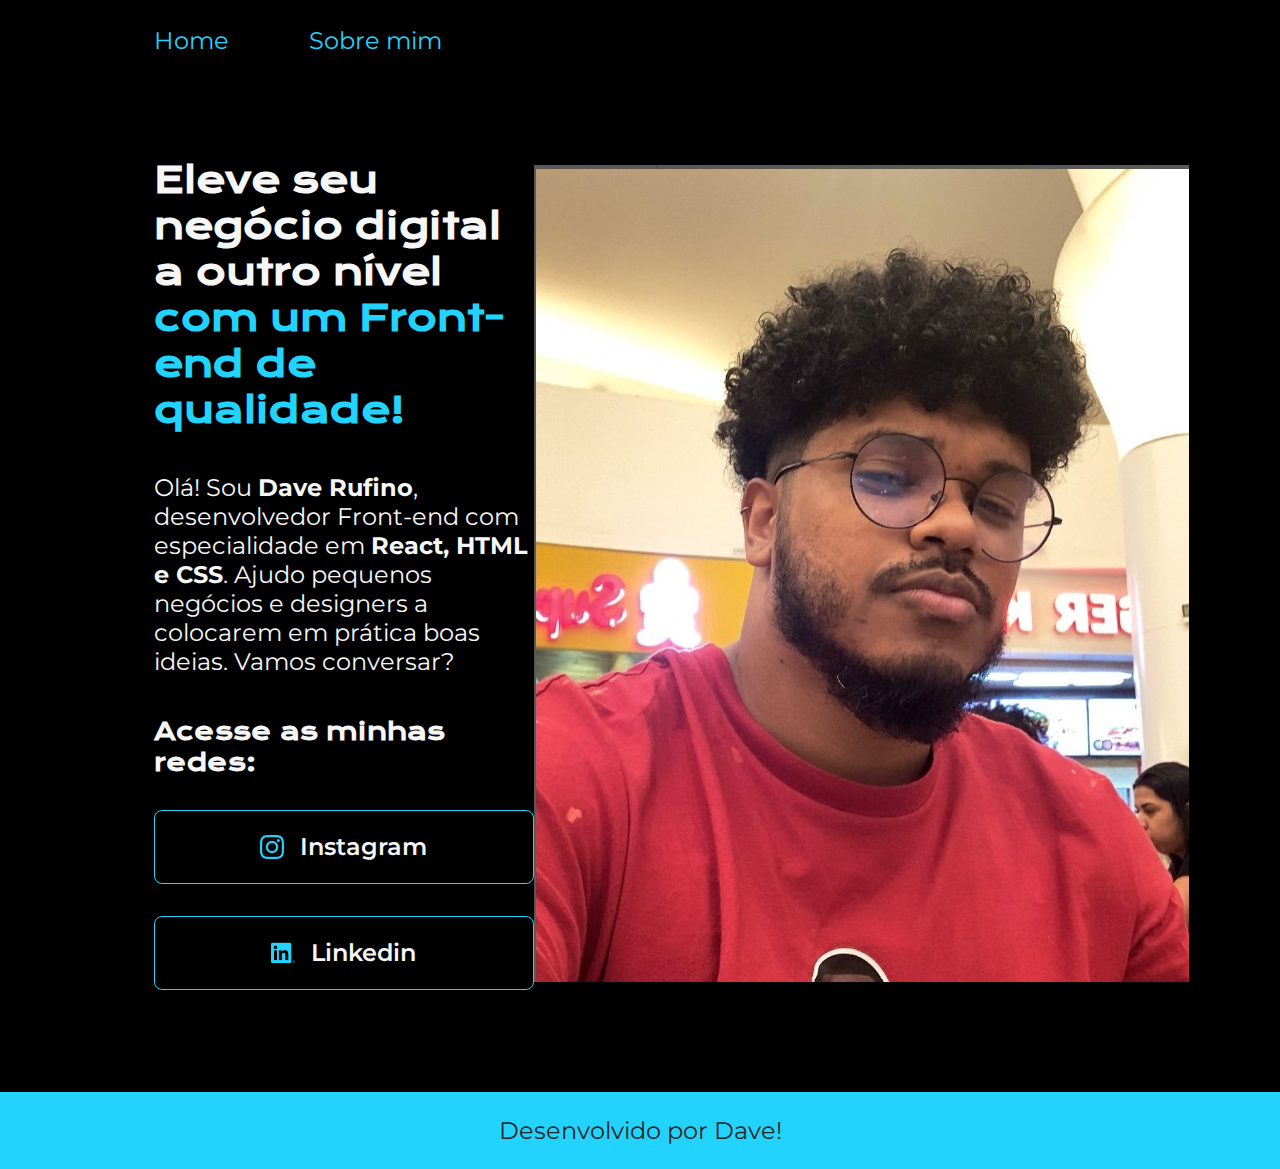
<file: index.html>
<!DOCTYPE html>
<html lang="pt-br">
<head>
    <meta charset="UTF-8">
    <meta name="viewport" content="width=device-width, initial-scale=1.0">
    <title>Portfólio</title>
    <link rel="stylesheet" href="./styles/styles.css">
</head>
<body>
    <header class="cabecalho">
        <nav class="cabecalho_menu">
            <a class="cabecalho_menu_link" href="index.html">Home</a>
            <a class="cabecalho_menu_link" href="aboutme.html">Sobre mim</a>
        </nav>
    </header>
    <main class="apresentacao_total">
        <section class="apresentacao_conteudo">
            <h1 class="apresentacao_conteudo_titulo">Eleve seu negócio digital a outro nível 
                <strong class="nome-destaque">com um Front-end de qualidade!</strong>
            </h1>
            <p class="apresentacao_conteudo_paragrafo">Olá! Sou <strong>Dave Rufino</strong>, desenvolvedor Front-end com especialidade em <strong>React, HTML e CSS</strong>. Ajudo pequenos negócios e designers a colocarem em prática boas ideias. Vamos conversar?</p>
            <div class="apresentacao_links">
                <h2 class="apresentacao_conteudo__links_subtitulo">Acesse as minhas redes:</h2>
                <a class="apresentacao_links_links" href="https://www.instagram.com/dave.rufino/">
                    <img src="./assets/instagram.png">
                    Instagram
                </a>
                <a class="apresentacao_links_links" href="https://www.linkedin.com/in/dave-rufino-0905b5128/">
                    <img src="./assets/linkedin.png">
                    Linkedin
                </a>
            </div>
        </section>
        <img src="./assets/Dave.jpg" alt="Dave sendo lindo">
    </main>
    <footer class="rodape">
        <p>Desenvolvido por Dave!</p>
    </footer>
</body> 
</html>
</file>
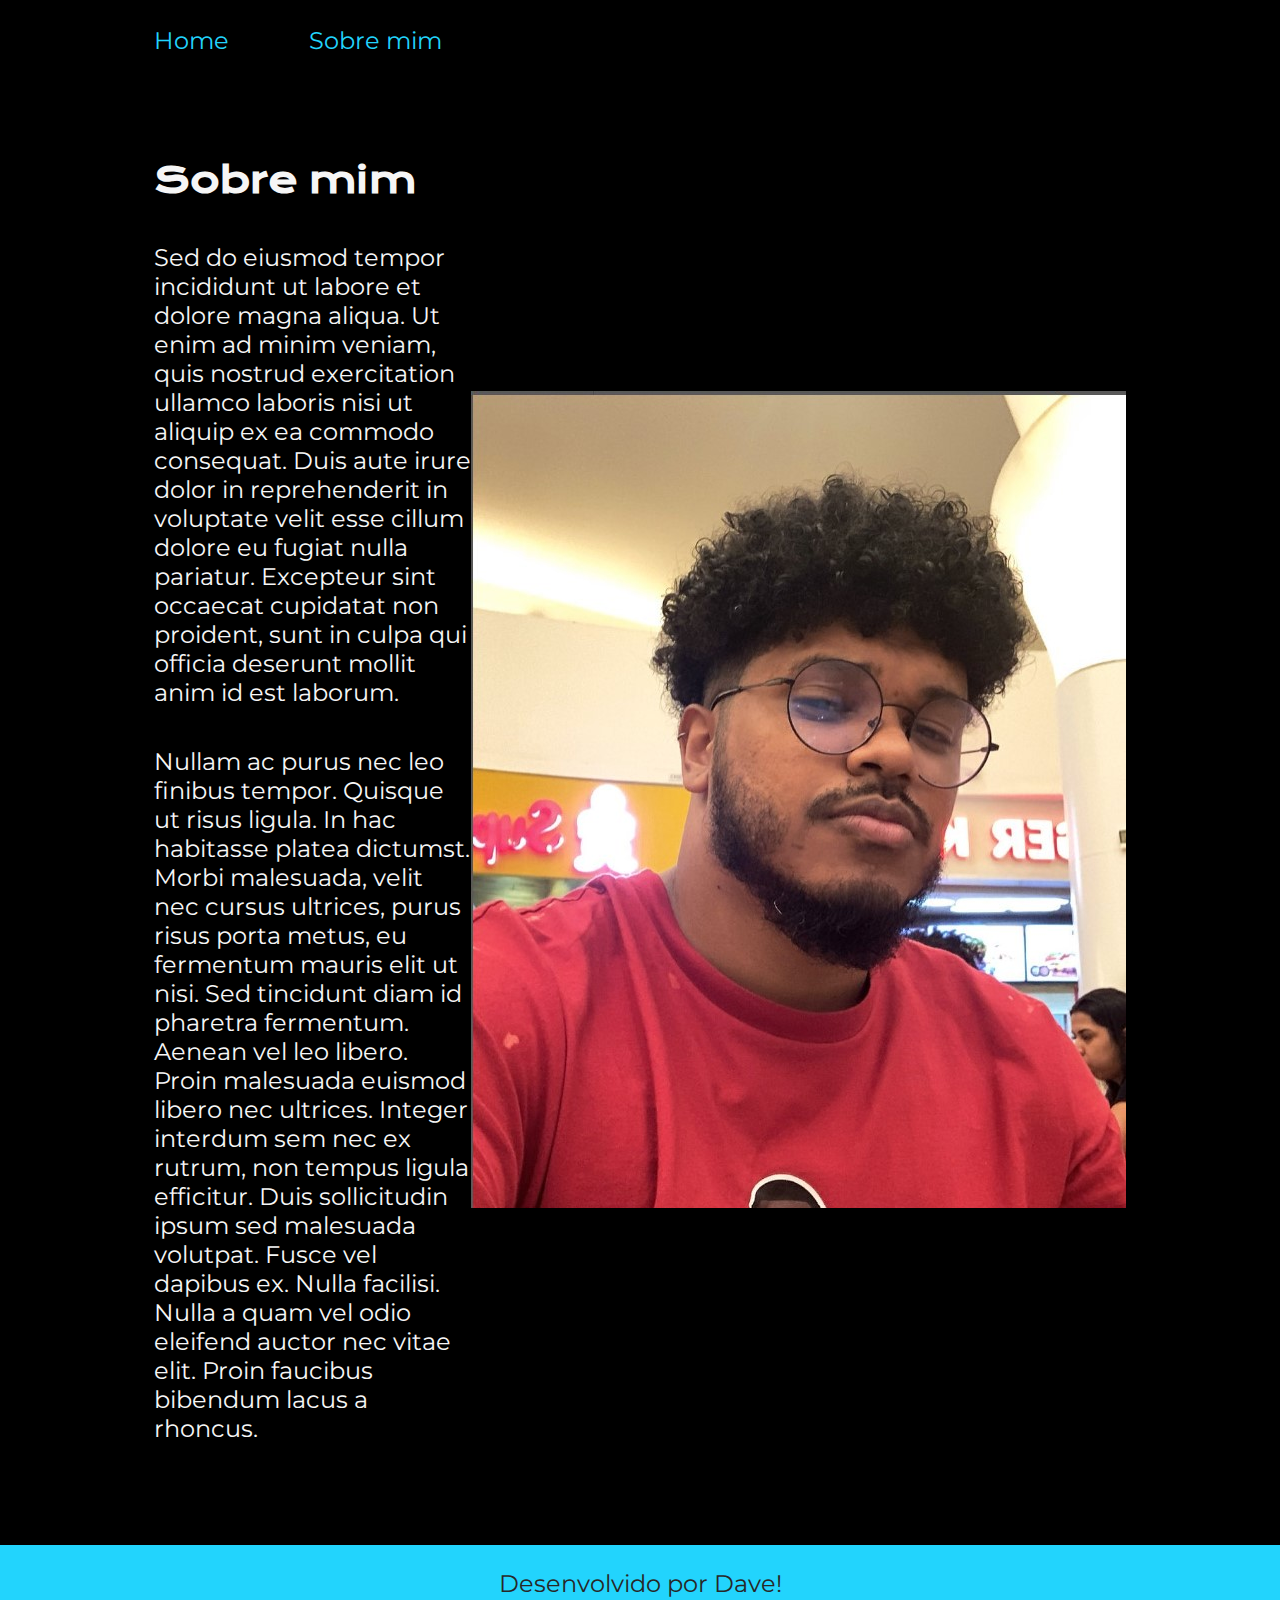
<file: aboutme.html>
<!DOCTYPE html>
<html lang="pt-br">
<head>
    <meta charset="UTF-8">
    <meta name="viewport" content="width=device-width, initial-scale=1.0">
    <link rel="stylesheet" href="./styles/styles.css">
    <title>Sobre mim</title>
</head>
<body>
    <header class="cabecalho">
        <nav class="cabecalho_menu">
            <a class="cabecalho_menu_link" href="index.html">Home</a>
            <a class="cabecalho_menu_link" href="aboutme.html">Sobre mim</a>
        </nav>
    </header>
    <main class="apresentacao_total">
        <section class="apresentacao_conteudo">
            <h1 class="apresentacao_conteudo_titulo">Sobre mim</h1>
            <p class="apresentacao_conteudo_paragrafo">
                Sed do eiusmod tempor incididunt ut labore et dolore magna aliqua. Ut enim ad minim veniam, quis nostrud exercitation ullamco laboris nisi ut aliquip ex ea commodo consequat. Duis aute irure dolor in reprehenderit in voluptate velit esse cillum dolore eu fugiat nulla pariatur. Excepteur sint occaecat cupidatat non proident, sunt in culpa qui officia deserunt mollit anim id est laborum.
            </p>
            <p class="apresentacao_conteudo_paragrafo">
                Nullam ac purus nec leo finibus tempor. Quisque ut risus ligula. In hac habitasse platea dictumst. Morbi malesuada, velit nec cursus ultrices, purus risus porta metus, eu fermentum mauris elit ut nisi. Sed tincidunt diam id pharetra fermentum. Aenean vel leo libero. Proin malesuada euismod libero nec ultrices. Integer interdum sem nec ex rutrum, non tempus ligula efficitur. Duis sollicitudin ipsum sed malesuada volutpat. Fusce vel dapibus ex. Nulla facilisi. Nulla a quam vel odio eleifend auctor nec vitae elit. Proin faucibus bibendum lacus a rhoncus.
            </p>
        </section>
        <img src="./assets/Dave.jpg" alt="Dave sendo lindo">
    </main>
    <footer class="rodape">
        <p>Desenvolvido por Dave!</p>
    </footer>
</body>
</html>
</file>
<file: styles/styles.css>
@import url('https://fonts.googleapis.com/css2?family=Krona+One&family=Montserrat:ital,wght@0,100..900;1,100..900&display=swap');



:root {
    --cor_principal: black;
    --cor_segundaria: #F6F6F6;
    --cor_terciaria: #22D4FD;
    --cor_hover: #272727;

    /* --cor_principal: #070F2B;
    --cor_segundaria: white;
    --cor_terciaria: #535C91;
    --cor_hover: #1B1A55; */

    --fonte_primaria: "Montserrat", sans-serif;
    --fonte_secundaria: "Krona One", sans-serif;
}

* {
    margin: 0;
    padding: 0;
}

.cabecalho {
    padding: 2% 0% 0% 12%;
}

.cabecalho_menu {
    display: flex;
    gap: 80px;
}

.cabecalho_menu_link {
    font-family: var(--fonte_primaria);
    font-size: 24px;
    font-weight: 400;
    color: var(--cor_terciaria);
    text-decoration: None;
}

body {
    box-sizing: border-box;
    background-color: var(--cor_principal);
    color:var(--cor_segundaria);
}

.nome-destaque {
    color: var(--cor_terciaria)
}

.apresentacao_total {
    padding: 8% 12%;
    display: flex;
    align-items: center;
    justify-content: space-between;
}

.apresentacao_conteudo {
    width: 615px;
    display: flex;
    flex-direction: column;
    gap: 40px;
}

.apresentacao_conteudo_titulo {
    font-size: 36px;
    font-family: var(--fonte_secundaria);
}

.apresentacao_conteudo_paragrafo {
    font-size: 24px;
    font-family: var(--fonte_primaria);
}

.apresentacao_links {
    display: flex;
    flex-direction: column;
    align-items: center;
    justify-content: space-between;
    gap: 32px;
}

.apresentacao_conteudo__links_subtitulo {
    font-size: 24px;
    font-family: var(--fonte_secundaria);
}

.apresentacao_links_links {
    display: flex;
    align-items: center;
    justify-content: center;
    gap: 16px;
    background-color: var(--cor_principal);
    border: 1px solid var(--cor_terciaria);
    border-radius: 8px;
    width: 378px;
    font-size: 24px;
    padding: 21.5px 0;
    text-align: center;
    color: var(--cor_segundaria);
    text-decoration: None;
    font-family: var(--fonte_primaria);
    font-weight: 600;
}

.apresentacao_links_links:hover {
    background-color: var(--cor_hover);
}

.rodape {
    text-align: center;
    color: #272727;
    background-color: var(--cor_terciaria);
    padding: 24px;
    font-family: var(--fonte_primaria);
    font-size: 24px;
    font-weight: 400;
}
</file>
